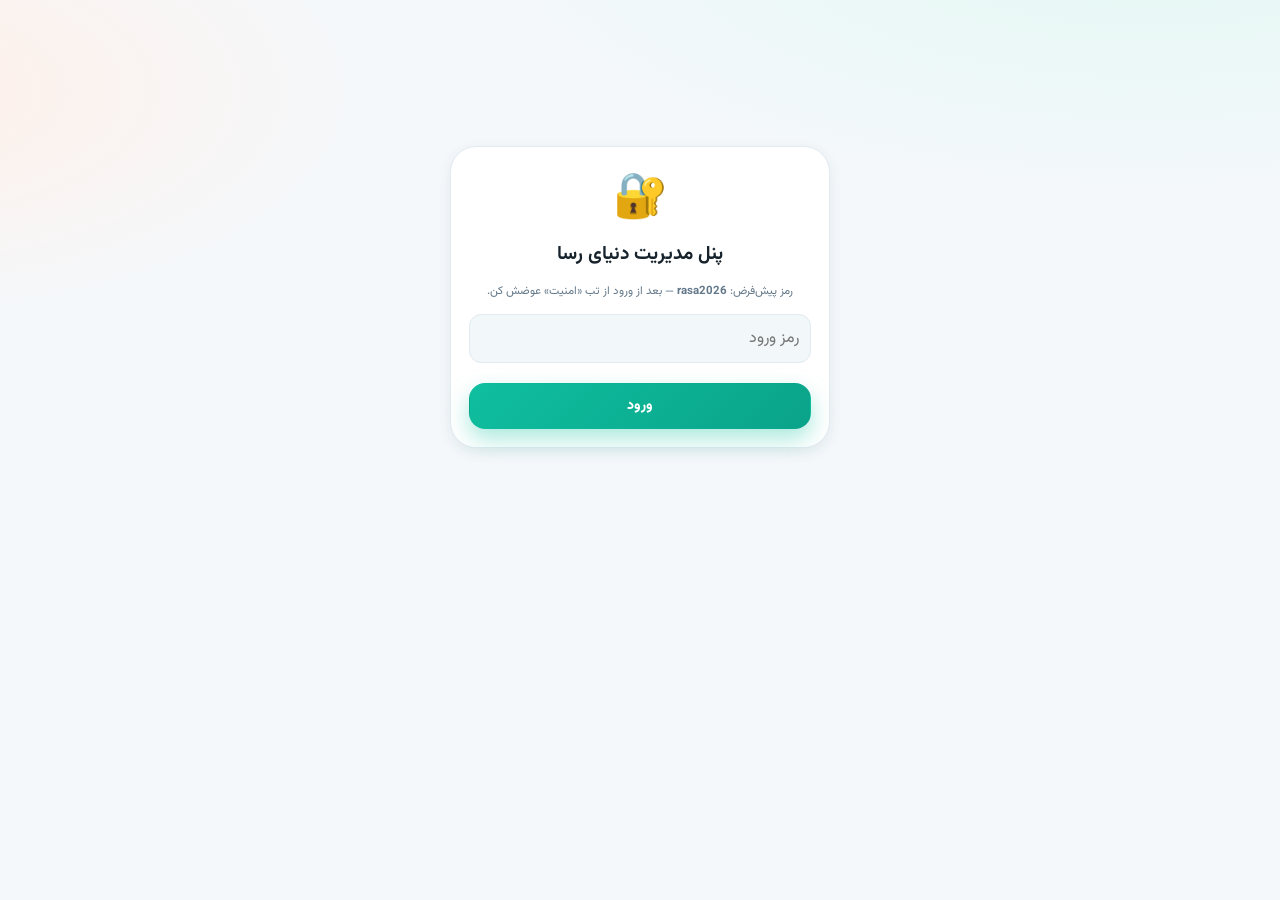
<file: admin.html>
<!doctype html>
<html lang="fa" dir="rtl">
<head>
<meta charset="utf-8">
<meta name="viewport" content="width=device-width, initial-scale=1">
<title>پنل مدیریت — دنیای رسا ۲.۰</title>
<meta name="robots" content="noindex,nofollow">
<link rel="icon" href="assets/icons/favicon.svg" type="image/svg+xml">
<link rel="stylesheet" href="assets/css/app.css?v=2.0.0">
<style>
  .admin-wrap{max-width:1000px;margin:0 auto;padding:20px 16px 80px}
  .admin-card{background:var(--surface);border:1px solid var(--line);border-radius:var(--r-lg);padding:18px;box-shadow:var(--shadow-sm);margin-bottom:14px}
  .admin-tabs{display:flex;gap:6px;flex-wrap:wrap;margin:14px 0}
  .admin-tabs button{border:1px solid var(--line);background:var(--surface);border-radius:99px;padding:8px 14px;font-weight:700;font-size:13px;cursor:pointer;color:var(--muted)}
  .admin-tabs button.active{background:var(--text);color:var(--bg);border-color:var(--text)}
  .admin-grid{display:grid;grid-template-columns:repeat(auto-fit,minmax(220px,1fr));gap:12px}
  .stat{background:var(--surface-2);border:1px solid var(--line);border-radius:16px;padding:14px}
  .stat b{display:block;font-size:24px}
  .stat span{color:var(--muted);font-size:12px}
  .row{display:flex;gap:8px;align-items:center;flex-wrap:wrap;margin:8px 0}
  .row label{font-size:12.5px;color:var(--muted);min-width:90px}
  .row input[type=text],.row input[type=password],.row input[type=number],.row textarea{
    flex:1;min-width:160px;padding:9px 11px;border-radius:12px;border:1px solid var(--line);background:var(--surface-2);color:var(--text);font:inherit;font-size:13px
  }
  textarea{min-height:64px;resize:vertical}
  .list{max-height:520px;overflow:auto;border:1px solid var(--line);border-radius:16px}
  .item{display:flex;align-items:center;gap:10px;padding:9px 12px;border-bottom:1px solid var(--line)}
  .item:last-child{border-bottom:0}
  .item img{width:38px;height:38px;border-radius:10px;object-fit:cover}
  .item .nm{flex:1;font-weight:700;font-size:13px}
  .item .sub{color:var(--muted);font-size:11px}
  .badge{font-size:11px;padding:2px 8px;border-radius:99px;background:var(--surface-2);border:1px solid var(--line);color:var(--muted)}
  .badge.on{background:var(--primary-soft);border-color:var(--primary);color:var(--primary-2)}
  .hint{font-size:11.5px;color:var(--muted);line-height:1.9}
  .gate{max-width:380px;margin:14vh auto;text-align:center}
  .gate input{margin:10px auto;display:block}
  .toast2{position:fixed;bottom:20px;right:50%;transform:translateX(50%);background:var(--text);color:var(--bg);padding:10px 16px;border-radius:12px;font-weight:700;font-size:13px;opacity:0;transition:.25s;z-index:99}
  .toast2.show{opacity:1}
</style>
</head>
<body>
<div class="admin-wrap" id="gateWrap" hidden>
  <div class="gate admin-card">
    <div style="font-size:44px">🔐</div>
    <h1 style="font-size:19px;margin:6px 0">پنل مدیریت دنیای رسا</h1>
    <p class="hint">رمز پیش‌فرض: <b>rasa2026</b> — بعد از ورود از تب «امنیت» عوضش کن.</p>
    <input id="gatePass" type="password" placeholder="رمز ورود" autocomplete="current-password"
           style="width:100%;padding:11px;border-radius:12px;border:1px solid var(--line);background:var(--surface-2);color:var(--text);font:inherit">
    <button class="btn btn-primary" id="gateBtn" style="margin-top:10px;width:100%">ورود</button>
  </div>
</div>

<div class="admin-wrap" id="adminWrap" hidden>
  <div style="display:flex;align-items:center;justify-content:space-between;gap:10px;flex-wrap:wrap">
    <h1 style="font-size:20px;margin:0">🛠️ پنل مدیریت — دنیای رسا</h1>
    <div style="display:flex;gap:8px">
      <a class="btn btn-ghost btn-sm" href="index.html">↗ مشاهده سایت</a>
      <button class="btn btn-ghost btn-sm" id="logoutBtn">خروج</button>
    </div>
  </div>

  <div class="admin-tabs" id="tabs">
    <button data-tab="overview" class="active">📊 نمای کلی</button>
    <button data-tab="animals">🐾 حیوانات</button>
    <button data-tab="locks">🔒 قفل‌ها</button>
    <button data-tab="content">🎵 محتوا</button>
    <button data-tab="data">💾 داده</button>
    <button data-tab="security">🔐 امنیت</button>
  </div>

  <div id="tabBody"></div>
</div>
<div class="toast2" id="toast2"></div>

<script src="assets/js/data.js?v=2.0.0"></script>
<script src="assets/js/admin.js?v=2.0.0"></script>
</body>
</html>
</file>
<file: assets/css/app.css>
/* دنیای رسا ۲.۰ — design system */
@font-face{
  font-family:'Vazirmatn';
  src:url('../fonts/Vazirmatn-var.woff2') format('woff2');
  font-weight:100 900;font-display:swap;
}
:root{
  --bg:#f5f8fb; --bg2:#eef4f8;
  --surface:#ffffff; --surface-2:#f2f7fa;
  --line:#e2ebf1; --text:#16232c; --muted:#63788a;
  --primary:#0fbf9f; --primary-2:#0aa389; --primary-soft:#e2f8f3;
  --coral:#ff8a5c; --coral-soft:#ffefe7;
  --sky:#4f8dfd; --sky-soft:#e8f0ff;
  --gold:#ffc94d; --gold-soft:#fff6dd;
  --danger:#ef5d6b;
  --r-lg:26px; --r-md:18px; --r-sm:12px;
  --shadow:0 10px 30px rgba(22,58,74,.10);
  --shadow-sm:0 4px 14px rgba(22,58,74,.08);
  --maxw:1120px;
}
@media (prefers-color-scheme:dark){
  :root{
    --bg:#0c1418; --bg2:#0f1a20; --surface:#13212a; --surface-2:#182a35;
    --line:#21363f; --text:#e8f1f5; --muted:#93a9b6;
    --primary:#2bd4b4; --primary-2:#16b394; --primary-soft:#0f2d2a;
    --coral:#ff9d76; --coral-soft:#33211a;
    --sky:#7aa7ff; --sky-soft:#16233d;
    --gold:#ffd166; --gold-soft:#33290f;
    --shadow:0 14px 36px rgba(0,0,0,.45);
    --shadow-sm:0 6px 18px rgba(0,0,0,.35);
  }
}
*{box-sizing:border-box}
html,body{margin:0;padding:0}
body{
  font-family:'Vazirmatn',system-ui,-apple-system,'Segoe UI',sans-serif;
  background:
    radial-gradient(1200px 500px at 90% -10%, var(--primary-soft), transparent 60%),
    radial-gradient(900px 420px at -10% 10%, var(--coral-soft), transparent 55%),
    var(--bg);
  color:var(--text);
  min-height:100vh;
  -webkit-tap-highlight-color:transparent;
  overflow-x:hidden;
}
a{color:inherit;text-decoration:none}
button{font-family:inherit}
img{max-width:100%;display:block}

/* splash */
#splash{
  position:fixed;inset:0;z-index:200;display:grid;place-content:center;
  gap:10px;text-align:center;background:var(--bg);
  transition:opacity .5s ease,visibility .5s;
}
#splash.hide{opacity:0;visibility:hidden}
.splash-logo{font-size:74px;animation:pawPulse 1.2s ease-in-out infinite}
.splash-name{font-weight:900;font-size:22px;letter-spacing:.5px}
.splash-bar{width:180px;height:8px;border-radius:99px;background:var(--line);overflow:hidden;margin:8px auto 0}
.splash-bar i{display:block;height:100%;width:40%;border-radius:99px;background:linear-gradient(90deg,var(--primary),var(--sky));animation:barMove 1.1s ease-in-out infinite}
@keyframes barMove{0%{transform:translateX(120%)}100%{transform:translateX(-260%)}}
@keyframes pawPulse{0%,100%{transform:scale(1) rotate(-6deg)}50%{transform:scale(1.12) rotate(6deg)}}

/* topbar */
.topbar{
  position:sticky;top:0;z-index:60;
  display:flex;align-items:center;justify-content:space-between;gap:12px;
  padding:12px max(16px, calc((100vw - var(--maxw))/2));
  background:color-mix(in srgb,var(--bg) 78%, transparent);
  backdrop-filter:blur(14px);
  border-bottom:1px solid var(--line);
}
.brand{display:flex;align-items:center;gap:10px;font-weight:800;font-size:19px}
.brand-paw{font-size:26px;filter:drop-shadow(0 4px 8px rgba(15,191,159,.35))}
.brand-txt b{color:var(--primary-2)}
.topbar-actions{display:flex;align-items:center;gap:8px}
.points-chip{
  display:flex;align-items:center;gap:6px;
  background:linear-gradient(135deg,var(--gold-soft),var(--surface));
  border:1px solid color-mix(in srgb,var(--gold) 45%, var(--line));
  color:var(--text);border-radius:99px;padding:7px 12px;cursor:pointer;
  font-weight:800;font-size:14px;box-shadow:var(--shadow-sm);
  transition:transform .15s ease;
}
.points-chip:active{transform:scale(.95)}
.points-chip .coin{font-size:16px}
.points-chip.bump{animation:bump .45s ease}
@keyframes bump{0%{transform:scale(1)}40%{transform:scale(1.14)}100%{transform:scale(1)}}
.icon-btn{
  width:40px;height:40px;border-radius:14px;border:1px solid var(--line);
  background:var(--surface);cursor:pointer;font-size:18px;
  display:grid;place-items:center;box-shadow:var(--shadow-sm);
  transition:transform .15s ease,background .2s;
}
.icon-btn:active{transform:scale(.93)}
.icon-btn.off{opacity:.45}

/* tabs */
.tabs{
  display:flex;gap:6px;overflow-x:auto;scrollbar-width:none;
  padding:10px max(16px, calc((100vw - var(--maxw))/2));
  position:sticky;top:65px;z-index:55;
  background:color-mix(in srgb,var(--bg) 82%, transparent);
  backdrop-filter:blur(12px);border-bottom:1px solid var(--line);
}
.tabs::-webkit-scrollbar{display:none}
.tabs a{
  flex:0 0 auto;display:flex;align-items:center;gap:6px;
  padding:9px 14px;border-radius:99px;font-weight:700;font-size:14px;
  color:var(--muted);border:1px solid transparent;transition:.2s;
}
.tabs a span{font-size:16px}
.tabs a.active{background:var(--primary);color:#fff;box-shadow:0 8px 18px rgba(15,191,159,.35)}
.tabs a:not(.active):hover{background:var(--surface);border-color:var(--line);color:var(--text)}

/* layout */
main{max-width:var(--maxw);margin:0 auto;padding:18px 16px 90px}
.section{margin:26px 0}
.section-head{display:flex;align-items:center;justify-content:space-between;margin:0 2px 12px}
.section-title{font-size:19px;font-weight:900;margin:0;display:flex;align-items:center;gap:8px}
.section-link{font-size:13px;font-weight:700;color:var(--primary-2)}

/* hero */
.hero{
  position:relative;overflow:hidden;border-radius:var(--r-lg);
  background:linear-gradient(135deg,var(--primary-soft),var(--sky-soft) 60%,var(--coral-soft));
  padding:26px 22px;border:1px solid var(--line);box-shadow:var(--shadow);
}
.hero h1{margin:0 0 8px;font-size:26px;font-weight:900;line-height:1.4}
.hero p{margin:0;color:var(--muted);font-size:14px;line-height:1.9;max-width:52ch}
.hero-actions{display:flex;flex-wrap:wrap;gap:10px;margin-top:16px}
.hero-badge{
  position:absolute;left:18px;top:18px;background:var(--surface);
  border:1px solid var(--line);border-radius:99px;padding:6px 10px;
  font-size:12px;font-weight:800;color:var(--muted);box-shadow:var(--shadow-sm);
}
.hero-art{position:absolute;left:-10px;bottom:-16px;font-size:120px;opacity:.16;transform:rotate(-8deg);pointer-events:none}

/* buttons */
.btn{
  display:inline-flex;align-items:center;justify-content:center;gap:8px;
  border-radius:16px;padding:11px 18px;font-weight:800;font-size:14px;
  border:1px solid transparent;cursor:pointer;transition:transform .15s,box-shadow .2s,background .2s;
}
.btn:active{transform:scale(.96)}
.btn-primary{background:linear-gradient(135deg,var(--primary),var(--primary-2));color:#fff;box-shadow:0 10px 22px rgba(15,191,159,.35)}
.btn-ghost{background:var(--surface);border-color:var(--line);color:var(--text);box-shadow:var(--shadow-sm)}
.btn-gold{background:linear-gradient(135deg,var(--gold),#ffb02e);color:#3a2a00;box-shadow:0 10px 22px rgba(255,201,77,.38)}
.btn-danger{background:var(--danger);color:#fff}
.btn-sm{padding:8px 12px;font-size:13px;border-radius:12px}

/* quick actions */
.quick{display:grid;grid-template-columns:repeat(auto-fit,minmax(150px,1fr));gap:12px}
.qa{
  display:flex;align-items:center;gap:12px;background:var(--surface);
  border:1px solid var(--line);border-radius:var(--r-md);padding:14px;
  box-shadow:var(--shadow-sm);transition:transform .16s,box-shadow .2s;
}
.qa:hover{transform:translateY(-2px);box-shadow:var(--shadow)}
.qa-ico{width:44px;height:44px;border-radius:14px;display:grid;place-items:center;font-size:22px;flex:0 0 auto}
.qa strong{display:block;font-size:14px}
.qa small{color:var(--muted);font-size:12px}
.tone-mint{background:var(--primary-soft)} .tone-coral{background:var(--coral-soft)}
.tone-sky{background:var(--sky-soft)} .tone-gold{background:var(--gold-soft)}

/* animal grid */
.grid{display:grid;grid-template-columns:repeat(auto-fill,minmax(150px,1fr));gap:12px}
.acard{
  position:relative;background:var(--surface);border:1px solid var(--line);
  border-radius:var(--r-md);overflow:hidden;box-shadow:var(--shadow-sm);
  cursor:pointer;transition:transform .16s,box-shadow .2s;text-align:center;
}
.acard:hover{transform:translateY(-3px);box-shadow:var(--shadow)}
.acard-img{aspect-ratio:1/1;overflow:hidden;background:var(--surface-2)}
.acard-img img{width:100%;height:100%;object-fit:cover;transition:transform .35s}
.acard:hover .acard-img img{transform:scale(1.06)}
.acard-body{padding:9px 8px 11px}
.acard-name{font-weight:800;font-size:14px;margin:0}
.acard-sub{font-size:11px;color:var(--muted);margin-top:2px}
.acard.locked .acard-img img{filter:blur(10px) saturate(.6);transform:scale(1.12)}
.lock-badge{
  position:absolute;inset:0;display:grid;place-items:center;
  background:color-mix(in srgb,var(--bg) 30%, transparent);
  backdrop-filter:blur(2px);
}
.lock-badge span{
  width:46px;height:46px;border-radius:50%;display:grid;place-items:center;
  background:var(--surface);border:1px solid var(--line);font-size:22px;box-shadow:var(--shadow);
}
.lock-cost{
  position:absolute;bottom:8px;right:8px;background:var(--gold);color:#3a2a00;
  border-radius:99px;padding:3px 8px;font-size:11px;font-weight:900;
}
.unlocked-pop{animation:pop .5s ease}
@keyframes pop{0%{transform:scale(.9)}60%{transform:scale(1.05)}100%{transform:scale(1)}}

/* chips */
.chips{display:flex;gap:8px;overflow-x:auto;padding:4px 2px 10px;scrollbar-width:none}
.chips::-webkit-scrollbar{display:none}
.chip{
  flex:0 0 auto;padding:8px 13px;border-radius:99px;border:1px solid var(--line);
  background:var(--surface);font-size:13px;font-weight:700;color:var(--muted);cursor:pointer;
}
.chip.active{background:var(--text);color:var(--bg);border-color:var(--text)}

/* search */
.searchbar{display:flex;align-items:center;gap:10px;background:var(--surface);border:1px solid var(--line);border-radius:16px;padding:10px 14px;box-shadow:var(--shadow-sm)}
.searchbar input{border:0;outline:0;background:transparent;flex:1;font:inherit;color:var(--text)}
.searchbar span{font-size:18px;opacity:.7}

/* modal */
.modal{position:fixed;inset:0;z-index:120;display:none}
.modal.open{display:block}
.modal-back{position:absolute;inset:0;background:rgba(8,20,26,.55);backdrop-filter:blur(4px)}
.modal-card{
  position:relative;z-index:2;max-width:520px;margin:6vh auto;width:calc(100% - 28px);
  max-height:88vh;overflow:auto;background:var(--surface);border-radius:var(--r-lg);
  border:1px solid var(--line);box-shadow:0 30px 80px rgba(0,0,0,.35);
  padding:20px;animation:modalIn .28s cubic-bezier(.2,.9,.3,1.2);
}
@keyframes modalIn{from{transform:translateY(16px) scale(.97);opacity:0}to{transform:none;opacity:1}}
.modal-x{position:absolute;left:12px;top:12px;width:34px;height:34px;border-radius:50%;border:1px solid var(--line);background:var(--surface-2);cursor:pointer;font-size:15px}
.m-hero{display:flex;gap:14px;align-items:center;margin-bottom:12px}
.m-hero img{width:104px;height:104px;border-radius:20px;object-fit:cover;box-shadow:var(--shadow-sm)}
.m-title{margin:0;font-size:20px;font-weight:900}
.m-sub{color:var(--muted);font-size:13px;margin-top:2px}
.m-fact{background:var(--surface-2);border:1px dashed var(--line);border-radius:16px;padding:12px;font-size:13.5px;line-height:2;margin:12px 0}
.m-tags{display:flex;flex-wrap:wrap;gap:6px;margin:10px 0}
.tag{background:var(--surface-2);border:1px solid var(--line);border-radius:99px;padding:4px 10px;font-size:11.5px;color:var(--muted);font-weight:700}
.m-actions{display:flex;flex-wrap:wrap;gap:8px;margin-top:12px}
.m-note{font-size:11px;color:var(--muted);margin-top:10px;line-height:1.8}

/* toast */
.toast{
  position:fixed;right:50%;transform:translate(50%,20px);bottom:24px;z-index:150;
  background:var(--text);color:var(--bg);padding:11px 18px;border-radius:14px;
  font-weight:700;font-size:13.5px;opacity:0;pointer-events:none;transition:.25s;
  box-shadow:0 16px 40px rgba(0,0,0,.3);max-width:90vw;text-align:center;
}
.toast.show{opacity:1;transform:translate(50%,0)}

/* footprints easter egg */
.fp-layer{position:fixed;inset:0;z-index:40;pointer-events:none;overflow:hidden}
.fp{
  position:absolute;font-size:26px;line-height:1;opacity:0;
  transform:scale(.6) rotate(var(--rot,0deg));
  filter:drop-shadow(0 2px 4px rgba(0,0,0,.18));
  cursor:pointer;pointer-events:auto;transition:opacity .35s,transform .35s;
  user-select:none;
}
.fp.show{opacity:.5;transform:scale(1) rotate(var(--rot,0deg))}
.fp:hover{opacity:.9}
.fp.gold{filter:drop-shadow(0 0 10px rgba(255,201,77,.9));opacity:.85}
.fp .fp-dot{position:absolute;inset:-8px;border-radius:50%;border:2px dashed var(--gold);opacity:0}
.fp.gold .fp-dot{opacity:.9;animation:spin 6s linear infinite}
@keyframes spin{to{transform:rotate(360deg)}}

/* songs */
.song-list{display:grid;gap:10px}
.song{
  display:flex;align-items:center;gap:12px;background:var(--surface);
  border:1px solid var(--line);border-radius:16px;padding:10px 12px;box-shadow:var(--shadow-sm);
}
.song .s-ico{width:44px;height:44px;border-radius:14px;display:grid;place-items:center;font-size:20px;background:var(--sky-soft)}
.song .s-meta{flex:1;min-width:0}
.song .s-title{font-weight:800;font-size:13.5px}
.song .s-sub{font-size:11.5px;color:var(--muted)}
.song audio{width:min(230px,45vw);height:34px}
.song.playing{border-color:var(--primary);box-shadow:0 0 0 2px var(--primary-soft)}

/* videos */
.vgrid{display:grid;grid-template-columns:repeat(auto-fill,minmax(160px,1fr));gap:12px}
.vcard{position:relative;border-radius:var(--r-md);overflow:hidden;border:1px solid var(--line);background:var(--surface);box-shadow:var(--shadow-sm);cursor:pointer}
.vcard img{aspect-ratio:1/1;object-fit:cover;width:100%}
.vcard .v-play{position:absolute;inset:0;display:grid;place-items:center;font-size:34px;color:#fff;text-shadow:0 4px 16px rgba(0,0,0,.5);background:linear-gradient(180deg,transparent 40%,rgba(0,0,0,.45))}
.vcard .v-title{position:absolute;bottom:8px;right:10px;left:10px;color:#fff;font-weight:800;font-size:12.5px;text-shadow:0 2px 6px rgba(0,0,0,.6)}

/* locks page */
.lock-hero{
  display:flex;align-items:center;gap:14px;background:linear-gradient(135deg,var(--gold-soft),var(--surface));
  border:1px solid color-mix(in srgb,var(--gold) 45%, var(--line));border-radius:var(--r-lg);
  padding:16px;box-shadow:var(--shadow-sm);margin-bottom:16px;
}
.lock-hero .lh-ico{font-size:34px}
.lock-hero strong{display:block;font-size:15px}
.lock-hero small{color:var(--muted);font-size:12.5px}

/* games */
.games-grid{display:grid;grid-template-columns:repeat(auto-fit,minmax(230px,1fr));gap:14px}
.game-card{
  background:var(--surface);border:1px solid var(--line);border-radius:var(--r-lg);
  padding:18px;box-shadow:var(--shadow-sm);display:flex;flex-direction:column;gap:8px;
}
.game-card .g-ico{font-size:34px}
.game-card h3{margin:0;font-size:16px}
.game-card p{margin:0;color:var(--muted);font-size:12.5px;line-height:1.9;flex:1}
.quiz-box{display:grid;gap:10px}
.quiz-sound{font-size:44px;text-align:center}
.quiz-actions{display:grid;grid-template-columns:repeat(2,1fr);gap:8px}
.quiz-option{
  padding:12px;border-radius:14px;border:1px solid var(--line);background:var(--surface-2);
  font-weight:800;font-size:13.5px;cursor:pointer;text-align:center;transition:.15s;
}
.quiz-option:hover{border-color:var(--primary)}
.quiz-option.right{background:var(--primary);color:#fff;border-color:var(--primary)}
.quiz-option.wrong{background:var(--danger);color:#fff;border-color:var(--danger)}
.quiz-score{text-align:center;font-weight:800;color:var(--muted);font-size:12.5px}
.memory-grid{display:grid;grid-template-columns:repeat(4,1fr);gap:8px}
.mem-card{aspect-ratio:1/1;border-radius:12px;border:1px solid var(--line);background:var(--surface-2);display:grid;place-items:center;font-size:26px;cursor:pointer;overflow:hidden}
.mem-card img{width:100%;height:100%;object-fit:cover}
.mem-card.flip{background:var(--primary-soft)}
.mem-card.done{opacity:.45}

/* footer */
.foot{
  max-width:var(--maxw);margin:0 auto;padding:20px 16px 30px;
  display:flex;align-items:center;justify-content:space-between;gap:10px;
  color:var(--muted);font-size:12px;border-top:1px solid var(--line);
}
.foot-admin{font-weight:800;color:var(--primary-2)}

/* confetti */
.confetti-layer{position:fixed;inset:0;pointer-events:none;z-index:160;overflow:hidden}
.conf{position:absolute;width:9px;height:14px;border-radius:2px;animation:confFall 1.8s ease-in forwards}
@keyframes confFall{
  from{transform:translateY(-20px) rotate(0);opacity:1}
  to{transform:translateY(70vh) rotate(540deg);opacity:0}
}

/* empty states */
.empty{text-align:center;color:var(--muted);padding:40px 16px;font-size:14px}
.empty .e-ico{font-size:44px;margin-bottom:8px}

@media (max-width:520px){
  .hero h1{font-size:21px}
  .grid{grid-template-columns:repeat(auto-fill,minmax(128px,1fr));gap:9px}
  .tabs a{padding:8px 11px;font-size:12.5px}
  .topbar{padding:10px 12px}
  .brand{font-size:16px}
  .song audio{width:150px}
}
@media (prefers-reduced-motion:reduce){
  *{animation-duration:.001ms !important;transition-duration:.001ms !important}
}
</file>
